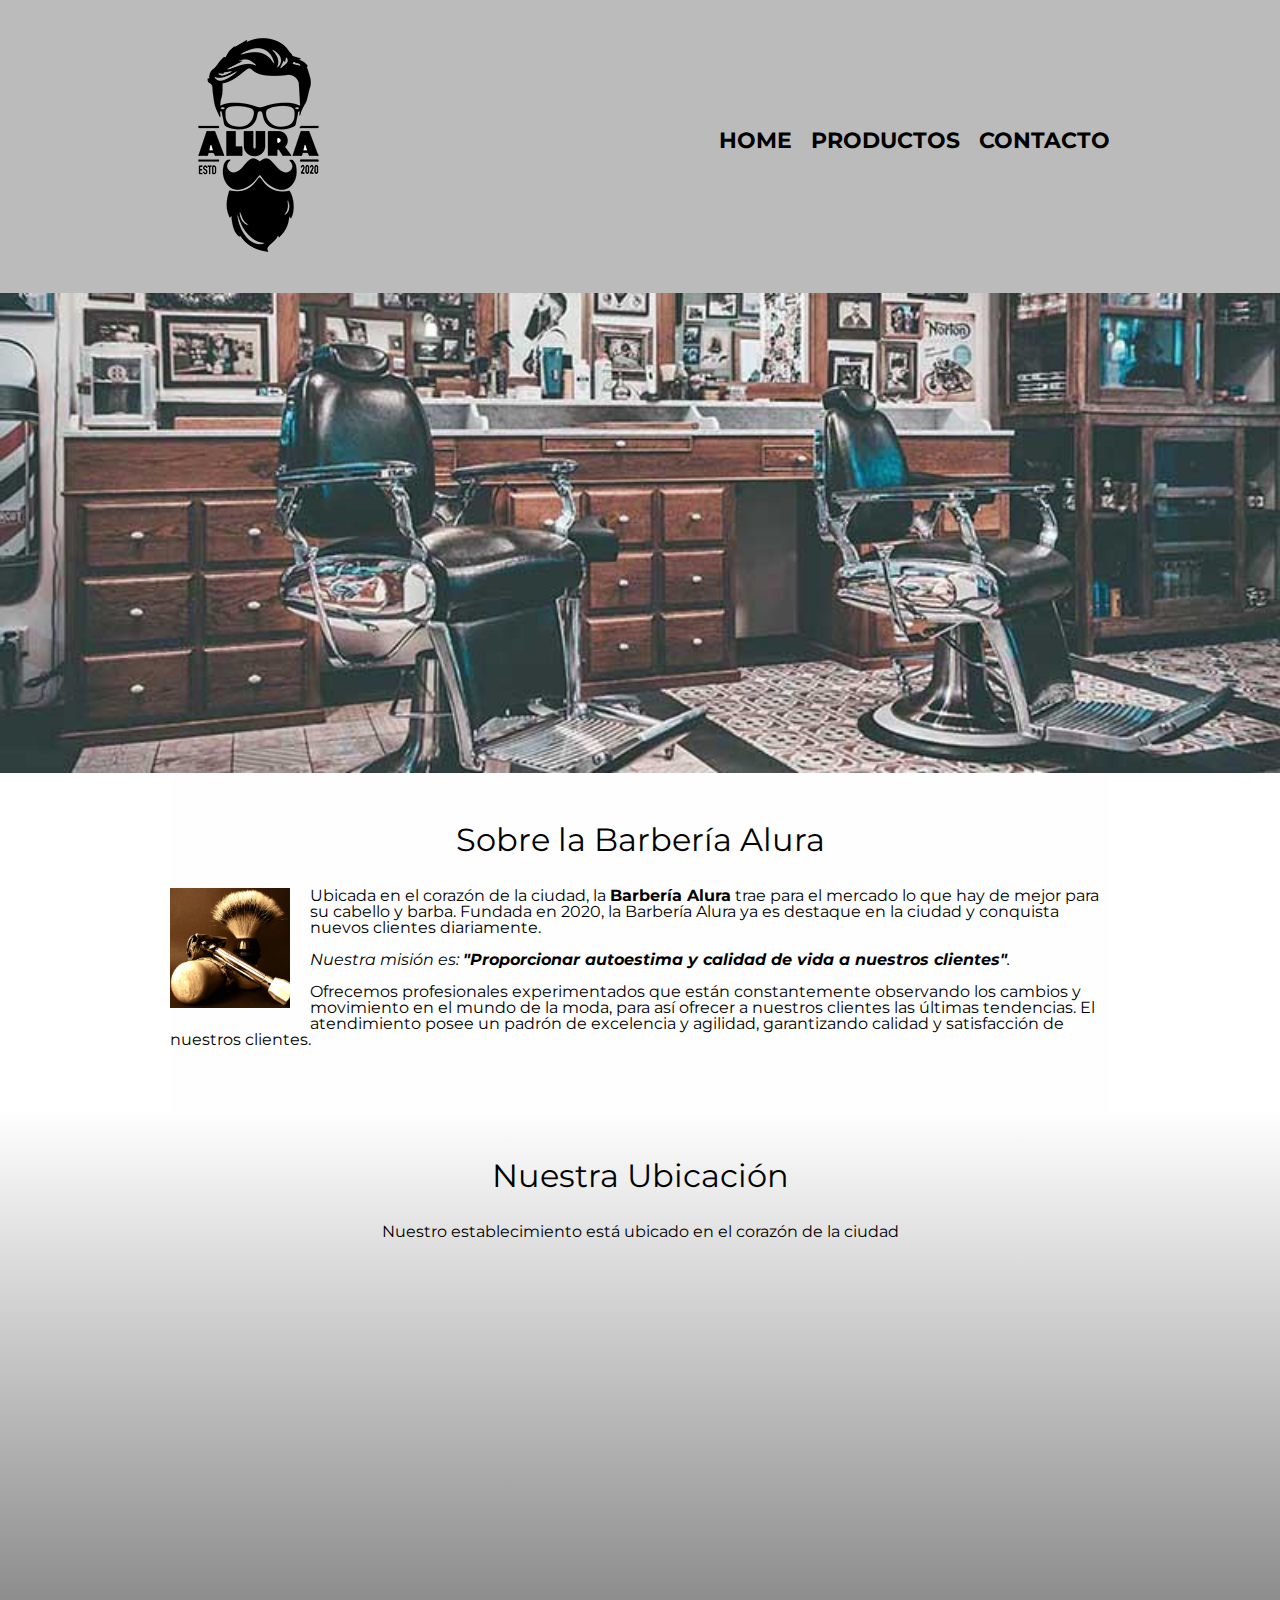
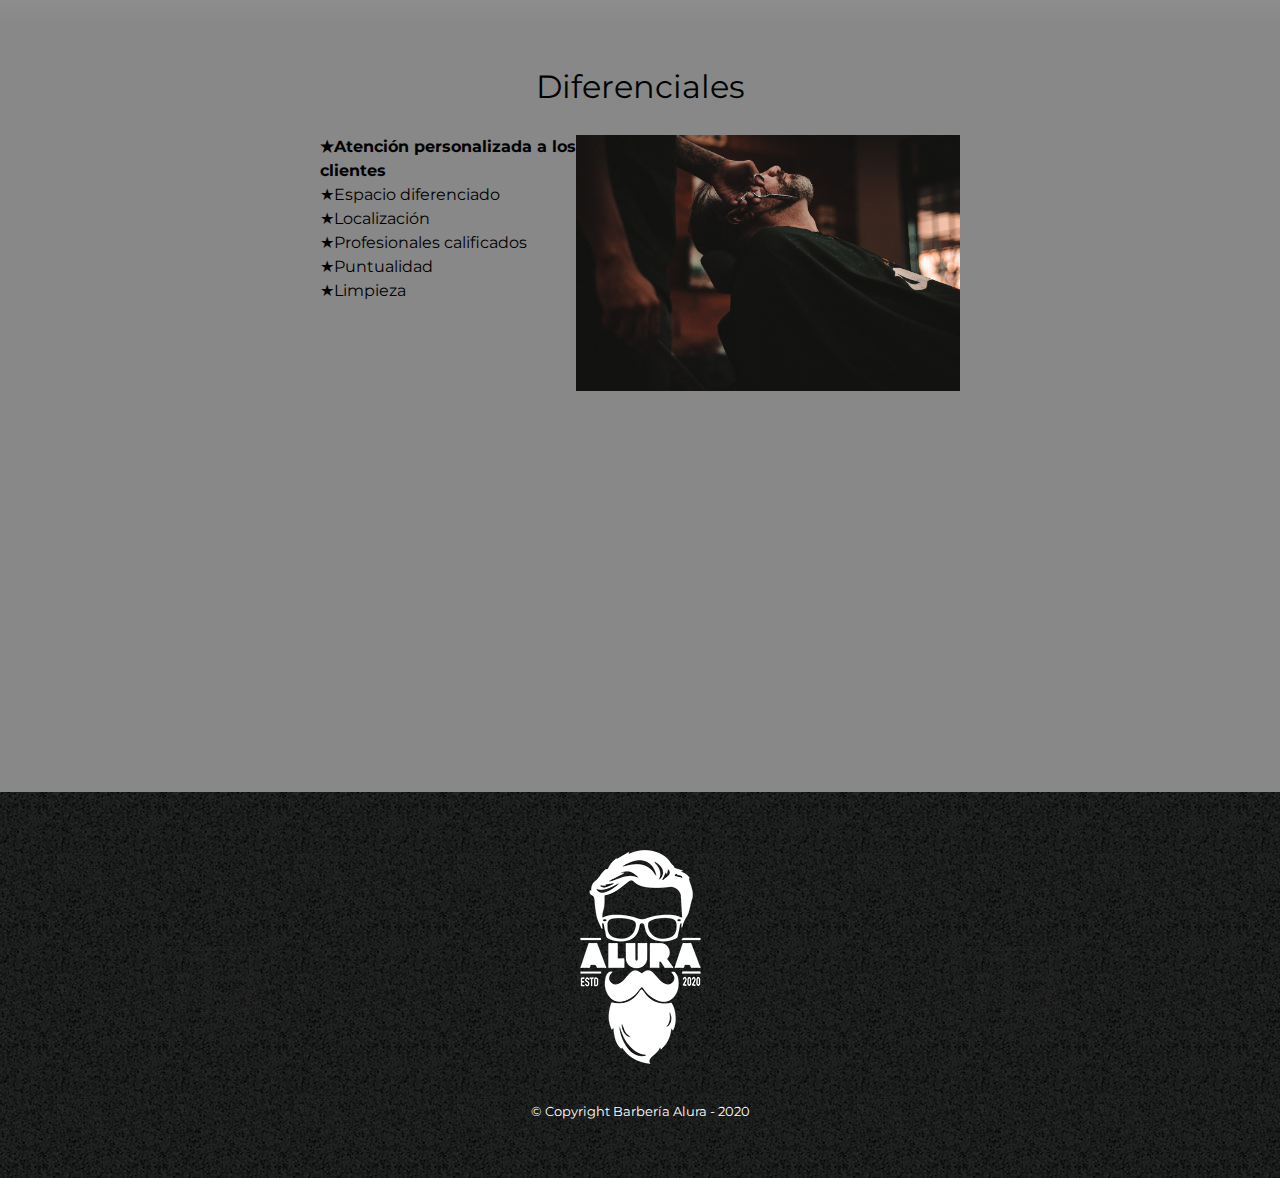
<file: index.html>
<!DOCTYPE html>

<html lang="es">
 
    <head>
    
        <meta charset="UTF-8">
        <meta name="viewport" content="width=device-width">
        <title>Barbería Alura</title>
        <link rel="stylesheet" href="reset.css">
        <link rel="stylesheet" href="style.css">
        <link rel="preconnect" href="https://fonts.googleapis.com">
        <link rel="preconnect" href="https://fonts.gstatic.com" crossorigin>
        <link href="https://fonts.googleapis.com/css2?family=Montserrat:wght@300&display=swap" rel="stylesheet">

    </head> 
    
    <body>

        <header>
            <div class="caja">
                <h1><img src="imagenes/logo.png"></h1>
                <nav>
                    <ul>
                        <li><a href="index.html">Home</a></li>
                        <li><a href="productos.html">Productos</a></li>
                        <li><a href="contacto.html">Contacto</a></li>
                    </ul>
                </nav>
            </div>
           
        </header>


        <img class="banner" src="banner/banner.jpg">
        
        <main>
            
            <section class="principal">

                <h2 class="titulo-principal">Sobre la Barbería Alura</h2>
                
                <img class="utensilios" src="imagenes/utensilios[1].jpg" alt="Utensilios de barbero">

                <p>Ubicada en el corazón de la ciudad, la <strong>Barbería Alura</strong> trae para el mercado lo que hay de mejor para su cabello y barba. Fundada en 2020, la Barbería Alura ya es destaque en la ciudad y conquista nuevos clientes diariamente.</p>
                
                <p id="mision"><em>Nuestra misión es: <strong>"Proporcionar autoestima y calidad de vida a nuestros clientes"</strong>.</em></p>
        
                <p>Ofrecemos profesionales experimentados que están constantemente observando los cambios y movimiento en el mundo de la moda, para así ofrecer a nuestros clientes las últimas tendencias. El atendimiento posee un padrón de excelencia y agilidad, garantizando calidad y satisfacción de nuestros clientes. </p>
    
            </section>

            <section class="mapa">
                <h3 class="titulo-principal">Nuestra Ubicación</h3>
                <p>Nuestro establecimiento está ubicado en el corazón de la ciudad</p>

                <div class="mapa-contenido">
                    <iframe src="https://www.google.com/maps/embed?pb=!1m18!1m12!1m3!1d1537.3451175950042!2d-46.63424377645202!3d-23.588422175686933!2m3!1f0!2f0!3f0!3m2!1i1024!2i768!4f13.1!3m3!1m2!1s0x94ce5a2b2bfb82d5%3A0xa92f1e0667c50261!2sRua%20Vergueiro%2C%203185%20-%20Liberdade%2C%20S%C3%A3o%20Paulo%20-%20SP%2C%2004101-300%2C%20Brasil!5e0!3m2!1ses!2sar!4v1646858363780!5m2!1ses!2sar" width="100%" height="300" style="border:0;" allowfullscreen="" loading="lazy"></iframe>
                </div>
                
            </section>
            
            <section class="diferenciales">
    
                <h3 class="titulo-principal">Diferenciales</h3>

                <div class="contenido-diferenciales">
                    <ul class="lista-diferenciales">
                        <li class="items">Atención personalizada a los clientes</li>
                        <li class="items">Espacio diferenciado</li>
                        <li class="items">Localización</li>
                        <li class="items">Profesionales calificados</li>
                        <li class="items">Puntualidad</li>
                        <li class="items">Limpieza</li>
                     </ul><img src="diferenciales/diferenciales.jpg" class="imagen-diferenciales">
                </div>
                
                <div class="video">
                    <iframe width="100%" height="315" src="https://www.youtube.com/embed/wcVVXUV0YUY" title="YouTube video player" frameborder="0" allow="accelerometer; autoplay; clipboard-write; encrypted-media; gyroscope; picture-in-picture" allowfullscreen></iframe>
                </div>
                
            </section>

           

        </main>

       <footer>
            <img src="imagenes/logo-blanco.png">
            <p class="copyright">&copy Copyright Barbería Alura - 2020</p>   
       </footer>

    </body>
</html>
</file>
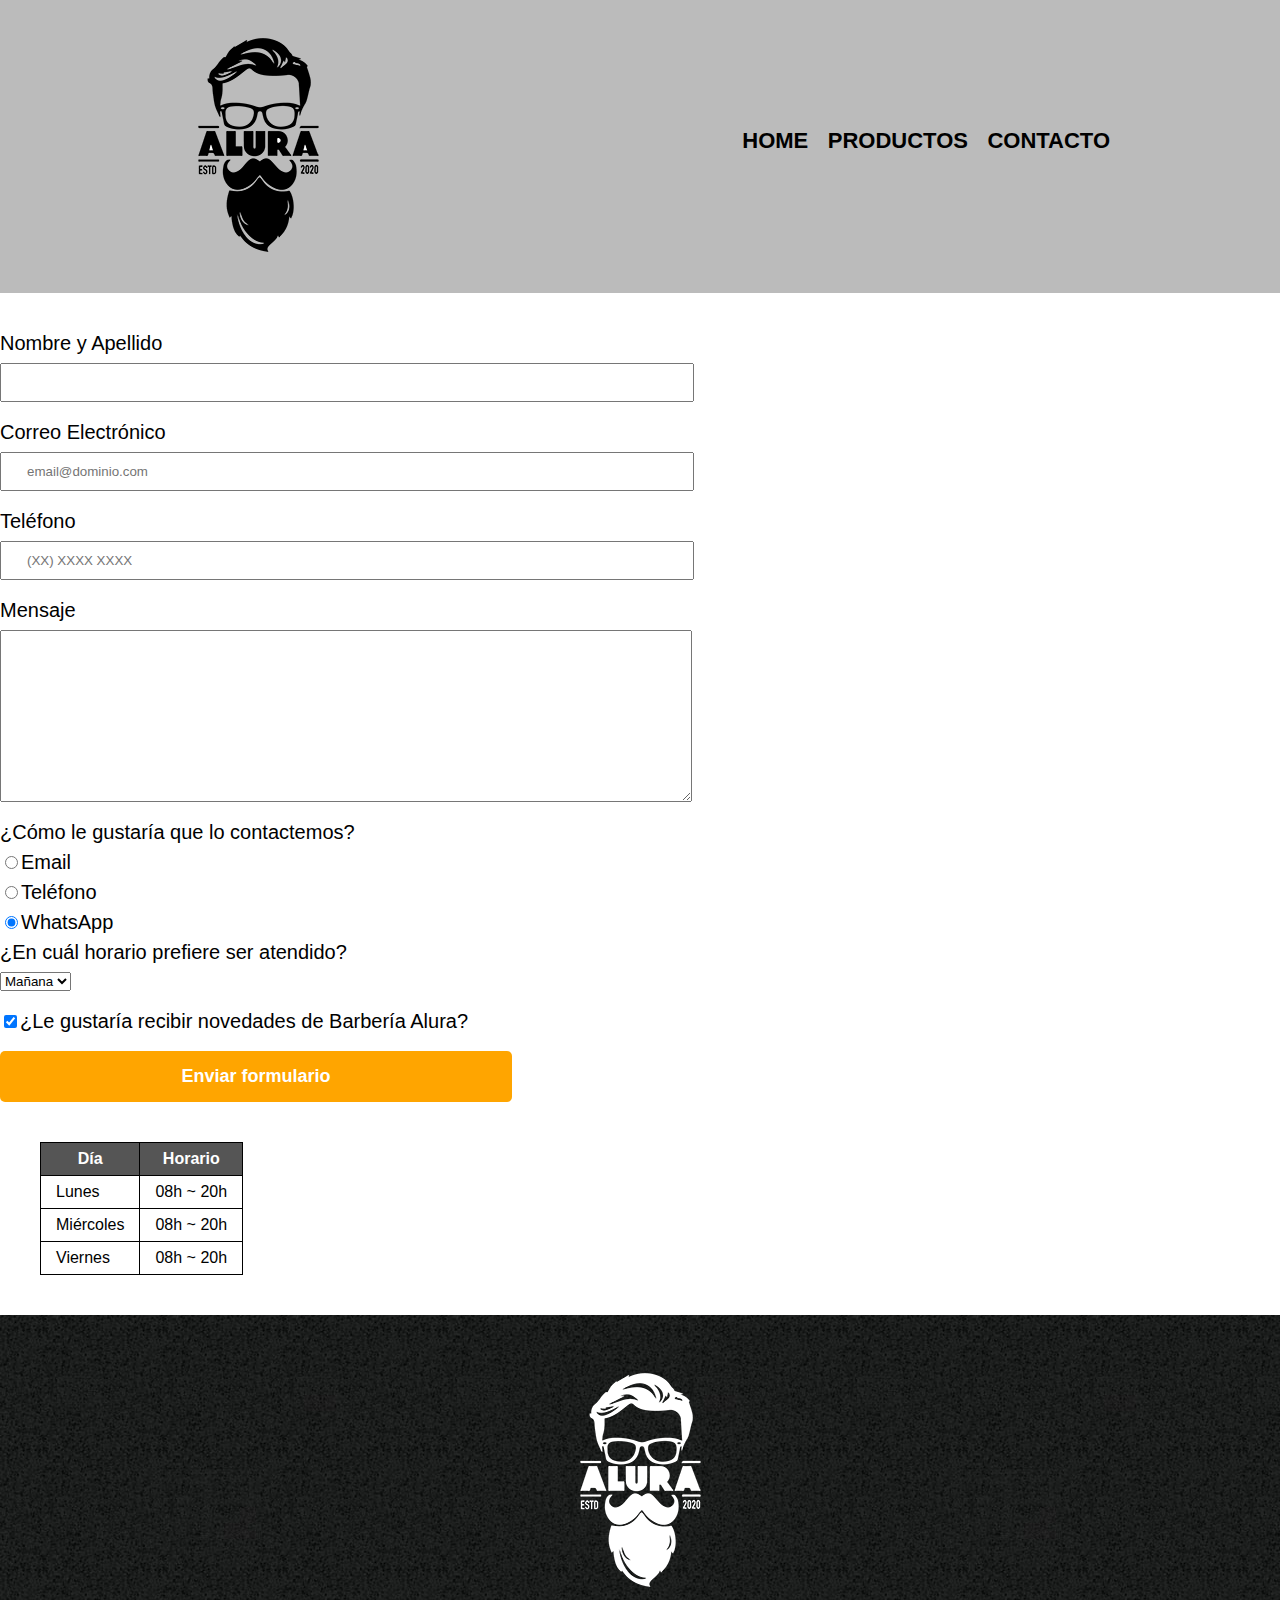
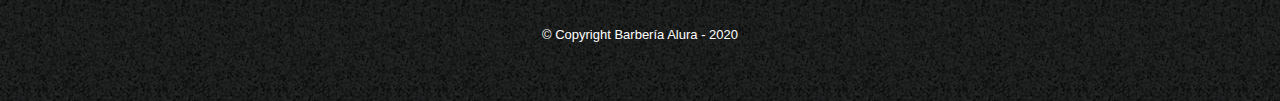
<file: contacto.html>
<!DOCTYPE html>

<html>
    <head>
         <meta charset="UTF-8">
         <title>Contacto - Barbería Alura</title>
         <link rel="stylesheet" href="reset.css">
         <link rel="stylesheet" href="style.css">
    </head>

    <body>
       <header>
            <div class="caja">
                <h1><img src="imagenes/logo.png" alt="Logo de la Barbería Alura"></h1>
                <nav>
                    <ul>
                        <li><a href="index.html">Home</a></li>
                        <li><a href="productos.html">Productos</a></li>
                        <li><a href="contacto.html">Contacto</a></li>
                    </ul>
                </nav>
            </div>
       </header>
      
       <main>
            <form>
             <label for="nombreapellido">Nombre y Apellido</label>  
             <input type="text" id="nombreapellido" class="input-padron" required>
             
             <label for="correoelectronico">Correo Electrónico</label>
             <input type="email" id="correoelectronico" class="input-padron" required placeholder="email@dominio.com">
             
             <label for="telefono">Teléfono</label>
             <input type="tel" id="telefono" class="input-padron" required placeholder="(XX) XXXX XXXX">
             
             <label for="mensaje">Mensaje</label>
             <textarea id="mensaje" cols="70" rows="10" class="input-padron" required></textarea>
             
             <fieldset>
                    <legend>¿Cómo le gustaría que lo contactemos?</legend>

                    <label for="radio-email"> <input type="radio" name="contacto"
                     value="email" id="radio-email">Email</label>
                
   
                    <label for="radio-telefono"><input type="radio" name="contacto" 
                     value="telefono" id="radio-telefono">Teléfono</label>
                 
   
                    <label for="radio-whatsapp"><input type="radio" name="contacto" 
                    value="whatsapp" id="radio-whatsapp" checked>WhatsApp</label>
              </fieldset>
             
             <fieldset>
                 <legend>¿En cuál horario prefiere ser atendido?</legend>
                 <select>
                    <option>Mañana</option>
                    <option>Tarde</option>
                    <option>Noche</option>
                 </select>
             </fieldset>
             

             <label class="checkbox" ><input type="checkbox" checked>¿Le gustaría recibir novedades de Barbería Alura?</label>

             <input type="submit" value = "Enviar formulario" class="enviar">

            </form>

            <table>
                <thead>
                   <th>Día</th>
                   <th>Horario</th>
                </thead>

                <tbody>
                    <tr>
                        <td>Lunes</td>
                        <td>08h ~ 20h</td>
                    </tr>
                    <tr>
                        <td>Miércoles</td>
                        <td>08h ~ 20h</td>
                    </tr>
                    <tr>
                        <td>Viernes</td>
                        <td>08h ~ 20h</td>
                    </tr>

                </tbody>

                
            </table>

      </main>

       <footer>
            <img src="imagenes/logo-blanco.png" alt="Logo de la Barbería Alura">
            <p class="copyright">&copy Copyright Barbería Alura - 2020</p>   
       </footer>
    </body>
</html>
</file>
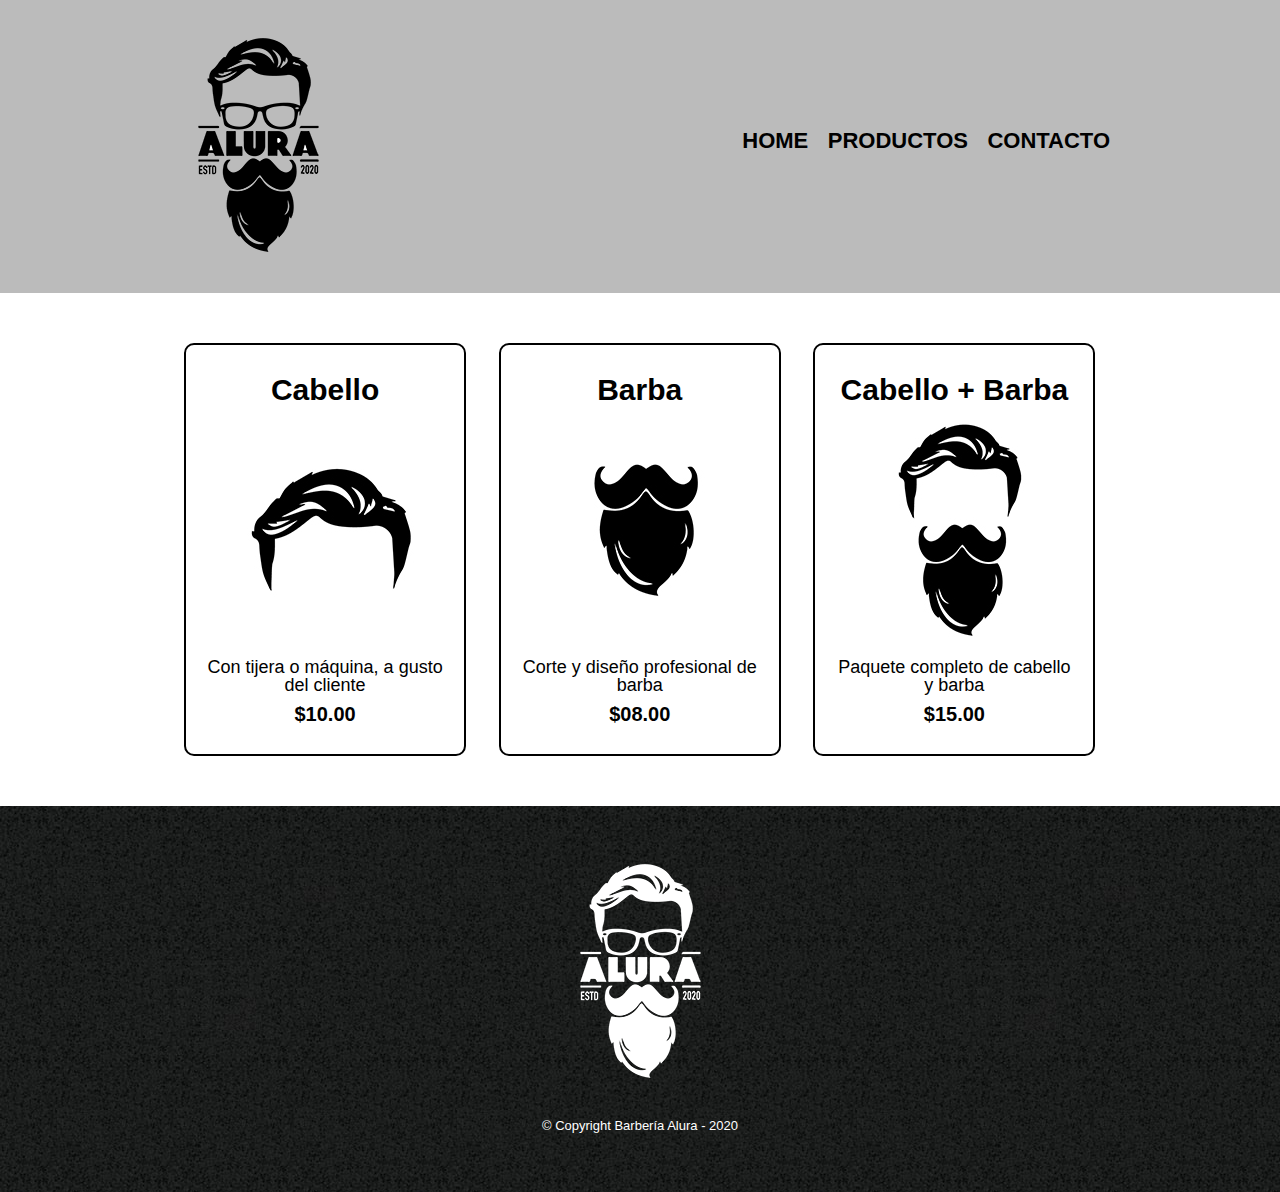
<file: productos.html>
<!DOCTYPE html>

<html>
    <head>
         <meta charset="UTF-8">
         <title>Productos - Barbería Alura</title>
         <link rel="stylesheet" href="reset.css">
         <link rel="stylesheet" href="style.css">
    </head>

    <body>
        <header>
            <div class="caja">
                <h1><img src="imagenes/logo.png"></h1>
                <nav>
                    <ul>
                        <li><a href="index.html">Home</a></li>
                        <li><a href="productos.html">Productos</a></li>
                        <li><a href="contacto.html">Contacto</a></li>
                    </ul>
                </nav>
            </div>
           
        </header>

        <main>
            <ul class="productos">
                <li>
                    <h2>Cabello</h2>
                    <img src="imagenes/cabello.jpg">
                    <p class="producto-descripcion">Con tijera o máquina, a gusto del cliente</p>
                    <p class="producto-precio">$10.00</p>
               </li>
                <li>
                    <h2>Barba</h2>
                    <img src="imagenes/barba.jpg">
                    <p class="producto-descripcion">Corte y diseño profesional de barba</p>
                    <p class="producto-precio">$08.00</p>
               </li>
                <li>
                    <h2>Cabello + Barba </h2>
                    <img src="imagenes/cabello+barba.jpg">
                    <p class="producto-descripcion">Paquete completo de cabello y barba</p>
                    <p class="producto-precio">$15.00</p>   
               </li> 
           </ul>
       </main>

       <footer>
            <img src="imagenes/logo-blanco.png">
            <p class="copyright">&copy Copyright Barbería Alura - 2020</p>   
       </footer>
    </body>
</html>
</file>
<file: style.css>
body{
    font-family: 'Montserrat', sans-serif;
}

header{
    background-color: #BBBBBB;
    padding: 20px 0;
}

.caja{
    width: 940px;
    position: relative;
    margin: 0 auto;
}

nav{
    position: absolute;
    top: 110px;
    right: 0px;
}

nav li{
    display: inline;
    margin: 0 0 0 15px;
}

nav a{
    text-transform: uppercase;
    color: #000000;
    font-weight: bold;
    font-size: 22px;
    text-decoration: none;
}


nav a:hover{
    color: #c78c19;
    text-decoration: underline;
}

.productos{
    width: 940px;
    margin: 0 auto;
    padding: 50px;
}

.productos li{
    display: inline-block;
    text-align: center;
    width: 30%;
    vertical-align: top;
    margin: 0 1.5%;
    padding: 30px 20px;
    box-sizing: border-box;
    border: 2px solid #000000;
    border-radius: 10px;
}

.productos li:hover{
    border-color: #c78c19;
    
}

.productos li:active{
    border-color:#088c19
}

.productos h2{
    font-size: 30px;
    font-weight: bold;
}

.productos li:hover h2{
    font-size: 33px;
}

.producto-descripcion{
    font-size: 18px;
}

.producto-precio{
    font-size: 20px;
    font-weight: bold;
    margin-top: 10px;
}

footer{
    text-align: center;
    background: url(imagenes/bg.jpg);
    padding: 40px;
}

.copyright{
    color: #FFFFFF;
    font-size: 13px;
    margin: 20px;
}

form{
    margin: 40px 0;
}

form label, form legend{
    display: block;
    font-size: 20px;
    margin: 0 0 10px;
}

.input-padron{
    display: block;
    margin: 0 0 20px;
    padding: 10px 25px;
    width: 50%;
}

.checkbox{
    margin: 20px 0;
}

.enviar{
    width: 40%;
    padding: 15px 0;
    font-size: 18px;
    font-weight: bold;
    color: white;
    background: orange;
    border: none;
    border-radius: 5px;
    transition: 1s all;
    cursor: pointer;
}

.enviar:hover{
    background: darkorange;
    transform: scale(1.2);
}

table{
    margin: 40px 40px;
}

thead{
    background: #555555;
    color:white;
    font-weight: bold;
}

td,th{
    border: 1px solid #000000;
    padding: 8px 15px;
}

/*CSS para nuestra home*/
.banner{
    width: 100%;
}

.principal{
    padding: 3em 0;
    background: #FEFEFE;
    width: 940px;
    margin: 0 auto;
}

.titulo-principal{
    text-align: center;
    font-size: 2em;
    margin: 0 0 1em;
    clear: left;
    
}


.principal p{
    margin: 0 0 1em;
}

.principal strong{
    font-weight: bold;
}

.principal em{
    font-style: italic;
}

.utensilios{
    width: 120px;
    float: left;
    margin: 0 20px 20px 0;
}

.mapa{
    padding: 3em 0;
    background: linear-gradient(#FEFEFE, #888888);
}

.mapa p{
    margin: 0 0 2em;
    text-align: center;
}

.mapa-contenido{
    width: 940px;
    margin: 0 auto;
}

.diferenciales{
    padding: 3em 0;
    background: #888888;
}

.contenido-diferenciales{
    width: 640px;
    margin: 0 auto;
}

.lista-diferenciales{
    width: 40%;
    display: inline-block;
    vertical-align: top;
}

.items{
    line-height: 1.5;
}

.items::before{
    content:"★";
}

.items:first-child{
    font-weight: bold;
}

.imagen-diferenciales{
    width: 60%;
    
}

.imagen-diferenciales:hover{
    opacity: 30%;
    transition: 400ms;
    box-shadow: 10px 10px 30px 15px #000000,
}

.video{
    width: 560px;
    margin: 1em auto;
}

@media screen and (max-width:480px) {
    h1{
        text-align: center;
    }
    nav{
        position: static;
    }
    .caja, .principal, .mapa-contenido, .contenido-diferenciales, .video{
        width: auto;
    }
    .lista-diferenciales, .imagen-diferenciales{
        width: 100%;
    }
}
</file>
